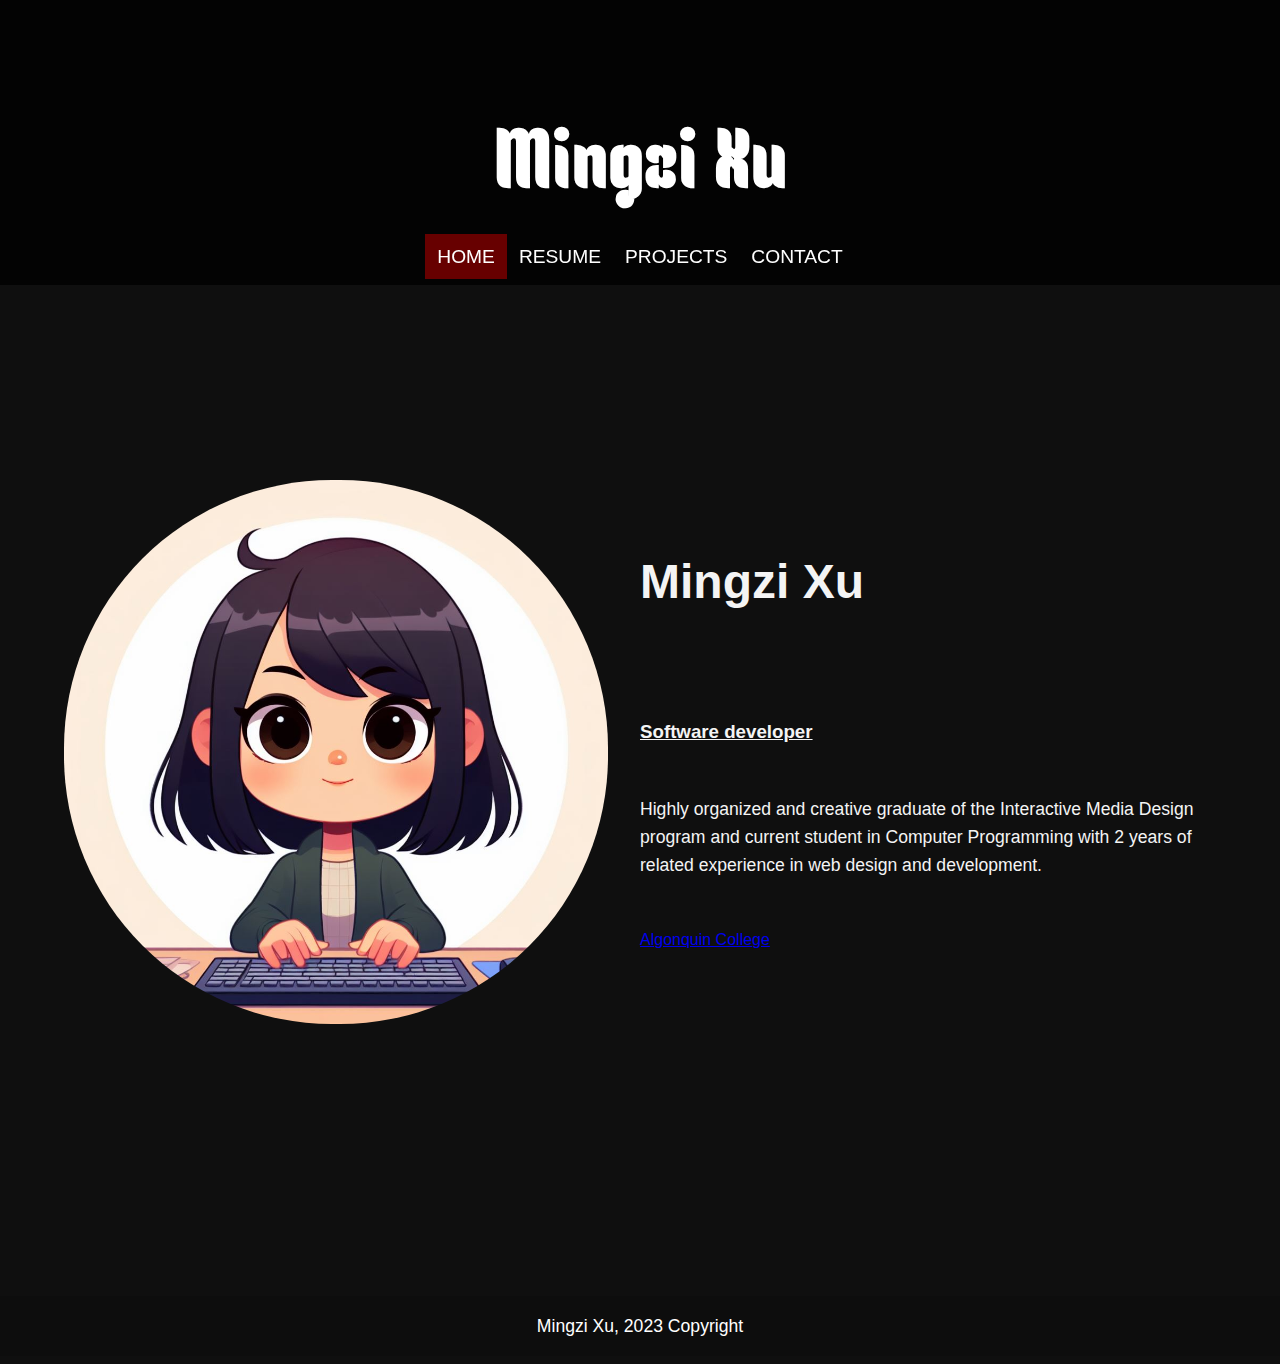
<file: index.html>
<!DOCTYPE html>
<html lang = "en">
<head>
    <meta charset="UTF-8">
    <title>Mingzi Xu - HOME PAGE</title>
    <meta name="author" content = "Mingzi Xu">
    <meta name="Description" content = "Information">
    <meta name = "keywords" content = "software developer">
    <link rel="stylesheet" href="https://fonts.googleapis.com/css?family=Kenia">
    <link rel="stylesheet" href="css/style.css" type = "text/css">
</head>
<body>
    <header>
        <h1 id ="blink"><a href = "index.html">Mingzi Xu</a></h1>
        <nav>
            <div id = "navbar">
                <a href="index.html" class="selected">HOME</a>
                <a href="resume.html">RESUME</a>
                <a href="projects.html">PROJECTS</a>
                <a href="contact.html">CONTACT</a>
            </div>
        </nav>
        
      </header>
    <main id = "index" class ="maincontent">
            <div class = "column">
               <img src="imgs/personalimg.JPG " alt ="developer graphic" class="personalimg">
            </div>
            
            <div class ="column"> 
                <h2>Mingzi Xu</h2>
                <h3>Software developer</h3>
                <p id = "intro">
                Highly organized and creative graduate of the Interactive Media Design program and current student in Computer Programming with 2 years of related experience in web design and development. 
                </p>
                <a href = "www.algonquincollege.com" >Algonquin College</a>
        
            </div>
    </main>
   <footer><p>Mingzi Xu, 2023 Copyright</p></footer>
   
</body>
</html>
</file>
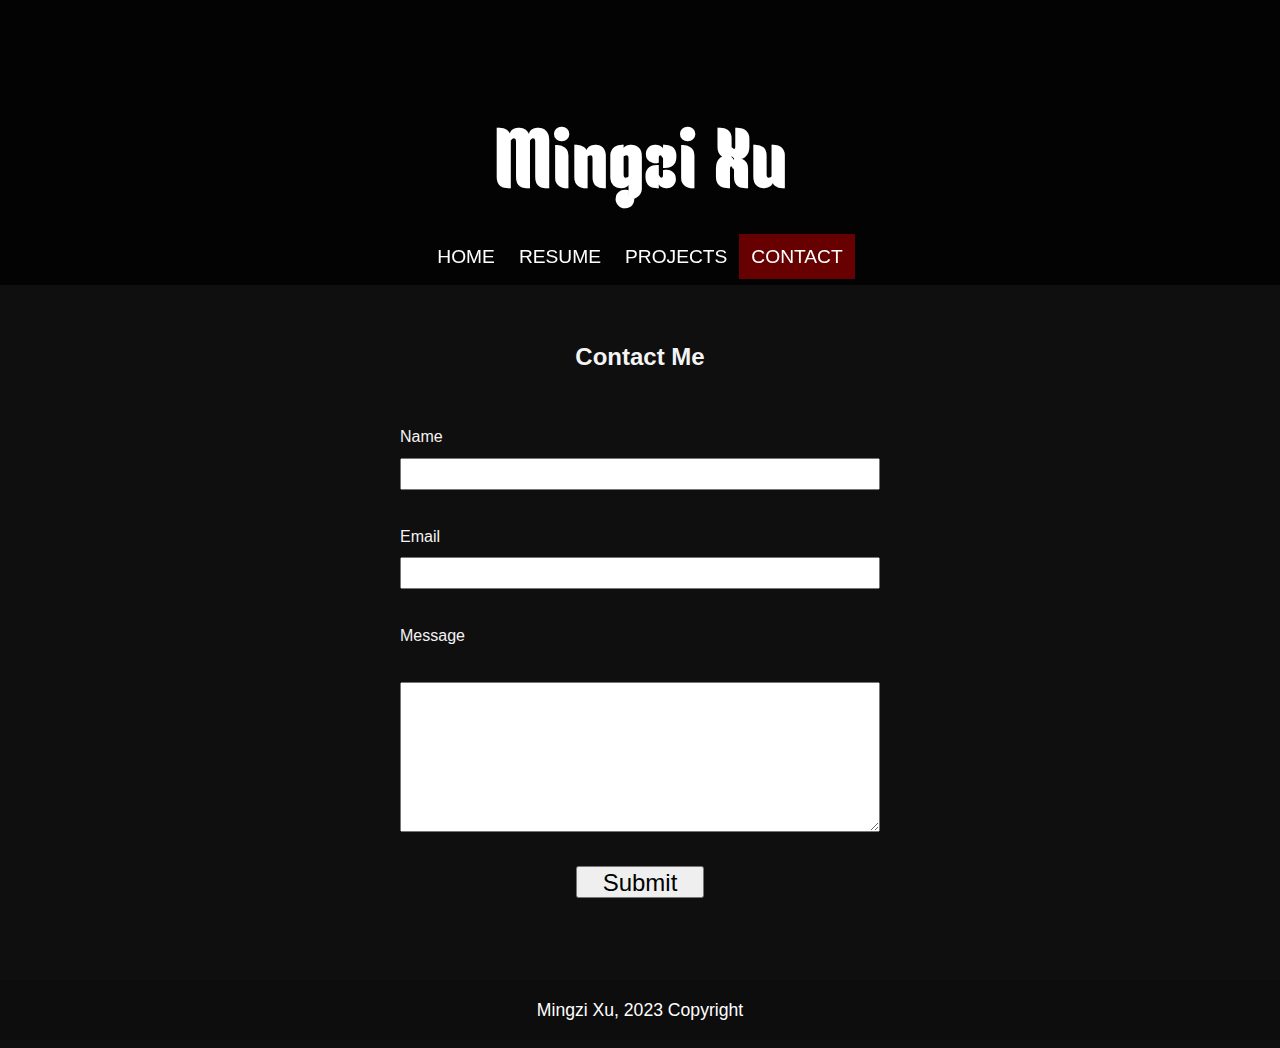
<file: contact.html>
<!DOCTYPE html>
<html lang ="en">
<head>
    <meta charset="UTF-8">
    <title>Mingzi Xu - CONTACT ME</title>
    <meta name="author" content = "Mingzi Xu">
    <meta name="Description" content = "Information">
    <meta name = "keywords" content = "software developer">
    <link rel="stylesheet" href="css/style.css" type = "text/css">
    <link rel="stylesheet" href="https://fonts.googleapis.com/css?family=Kenia">
    <script src="js/profile.js"> </script>
    <!--<script src="profile.js"> </script>-->
</head>
<body>
  <header>
    <h1 id = "blink"><a href = "index.html">Mingzi Xu</a></h1>
    <nav>
      <div id = "navbar">
          <a href="index.html">HOME</a>
          <a href="resume.html">RESUME</a>
          <a href="projects.html">PROJECTS</a>
          <a href="contact.html" class="selected">CONTACT</a>
      </div>
  </nav>
  </header>
  <main id="contact" class="maincontent">
      <h2> Contact Me</h2>
        <form method="post" action="form.php" id="form__submit">
          <label for = "name">Name</label>
          <input type = "text" id = "name" class="inputfield contactfield">
          <br>
          <label for = "email">Email</label>
          <input type = "text" id = "email"  class="inputfield contactfield">
          <br>
          <label for = "textarea">Message</label><br>
          <textarea id = "textarea" name = "textarea" class="contactfield"></textarea>
          <br>
          <button id ="send" type = "submit" value = "Submit" onclick="submitForm()" class="contactfield">Submit</button>
        </form>
  </main>
  <footer><p>Mingzi Xu, 2023 Copyright</p></footer>
  <script>
   
 </script>
 
</body>


</html>
</file>
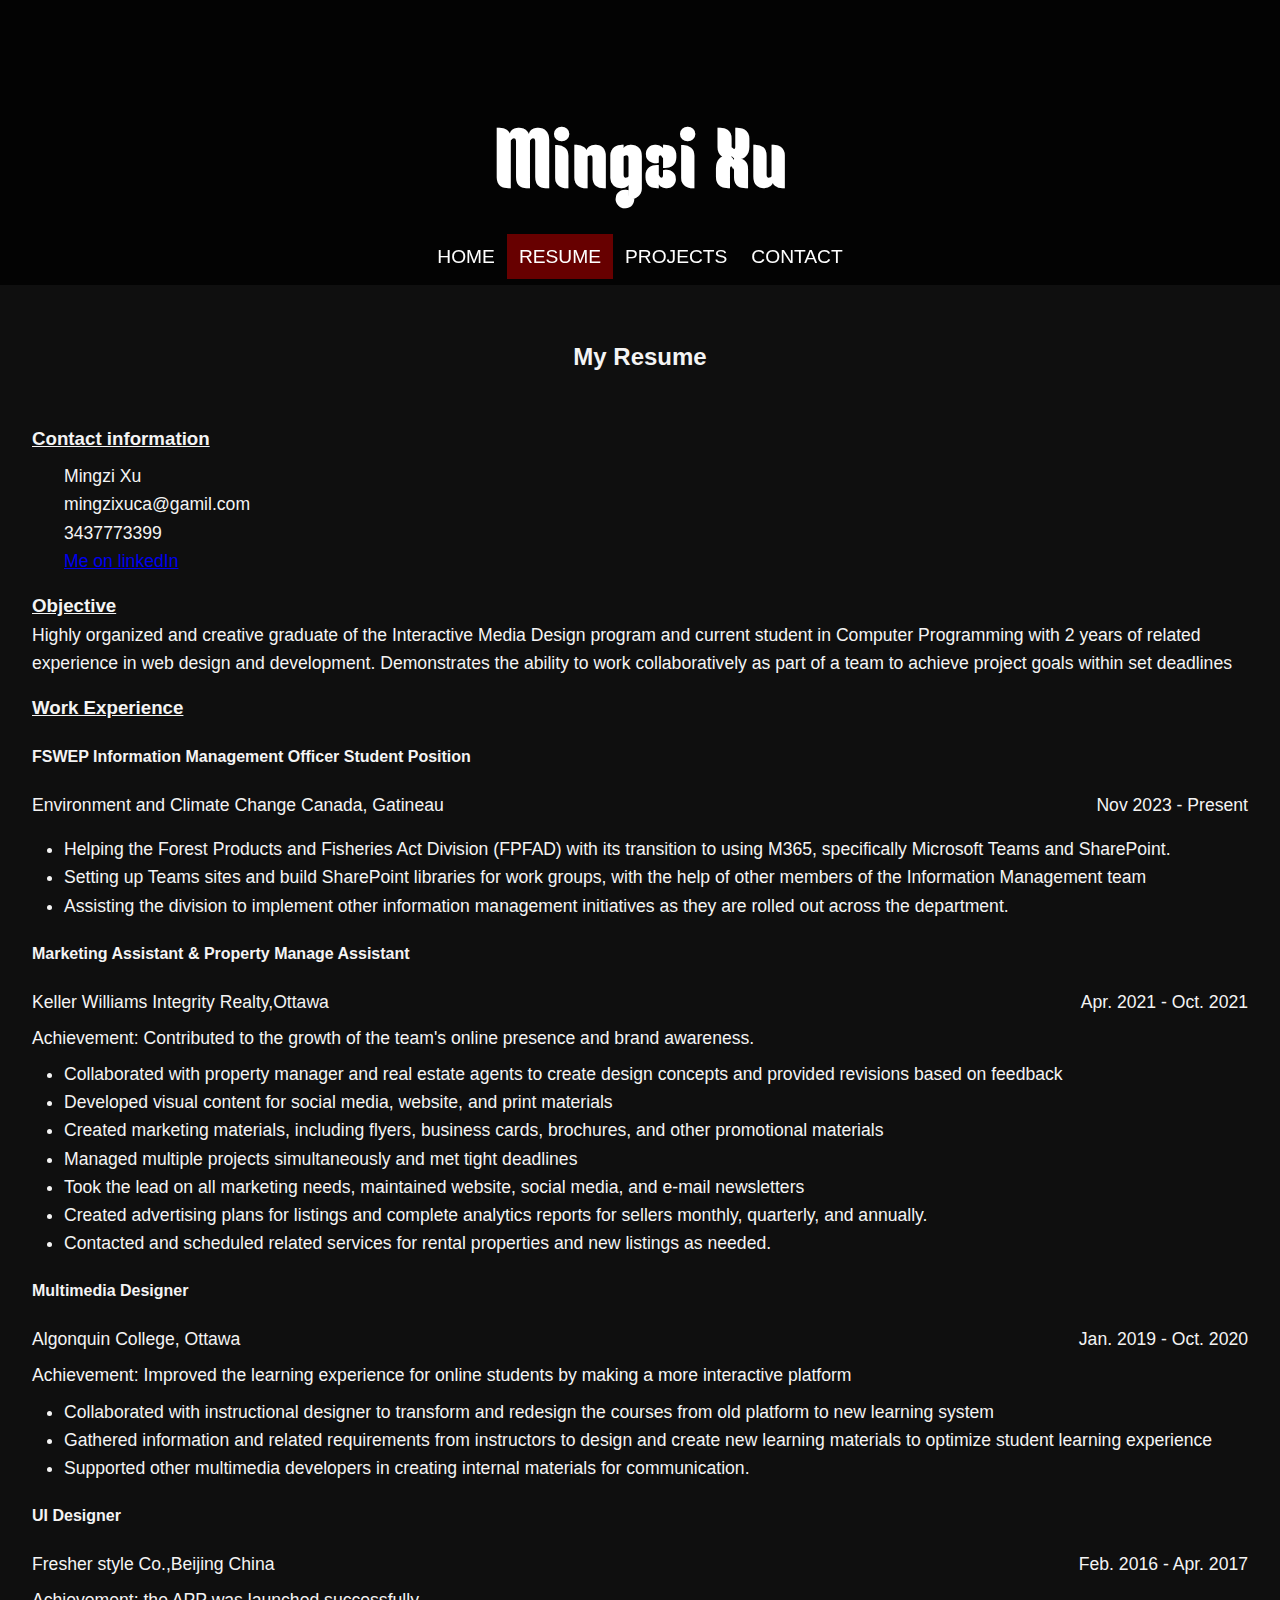
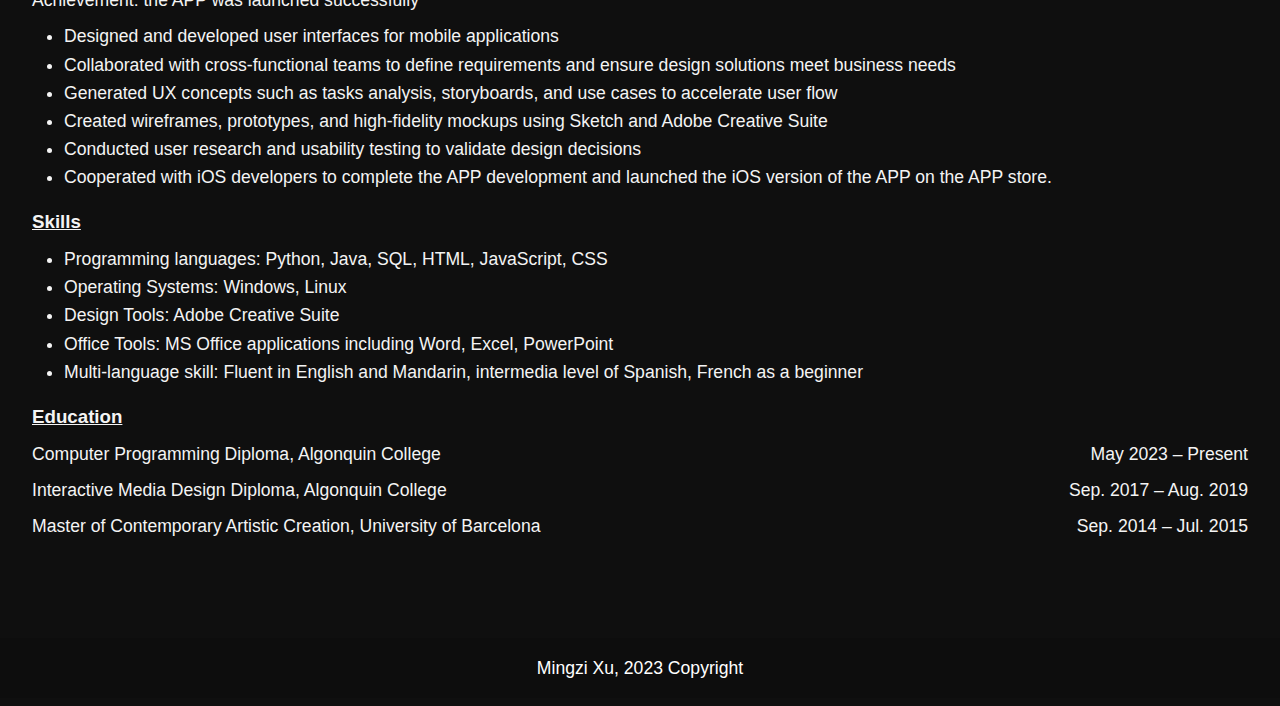
<file: resume.html>
<!DOCTYPE html>
<html lang="en">
    <head>
        <meta charset="UTF-8">
        <title>Mingzi Xu - RESUME</title>
        <meta name="author" content = "Mingzi Xu">
        <meta name="Description" content = "resume">
        <meta name = "keywords" content = "software developer">
        <link rel="stylesheet" href="css/style.css" type = "text/css">
        <link rel="stylesheet" href="https://fonts.googleapis.com/css?family=Kenia">

    </head>
    <body>
        <header>
            <h1 id = "blink"><a href = "index.html">Mingzi Xu</a></h1>
            <nav id = "navbar">
                    <a href="index.html">HOME</a>
                    <a href="resume.html" class="selected">RESUME</a>
                    <a href="projects.html">PROJECTS</a>
                    <a href="contact.html">CONTACT</a>
               
            </nav>
          </header>
        <main class = "maincontent">
                <h2>My Resume</h2>
                <section>
                    <h3>Contact information</h3>
                    <ul id ="noBullet">
                        <li>Mingzi Xu</li>
                        <li>mingzixuca@gamil.com</li>
                        <li>3437773399</li>
                        <li><a href="https://www.linkedin.com/in/mingzi-xu/">Me on linkedIn</a> </li>
                    </ul>
                </section>
                <section >
                    <h3>Objective</h3>
                    <p>Highly organized and creative graduate of the Interactive Media Design program and current student in Computer Programming with 2 years of related experience in web design and development. Demonstrates the ability to work collaboratively as part of a team to achieve project goals within set deadlines</p>
                </section> 
                <section>
                    <h3>Work Experience</h3>
                    <div id="exp1">
                        <h4>FSWEP Information Management Officer Student Position </h4>
                        <div class = "inline">
                            <p>Environment and Climate Change Canada, Gatineau</p>
                            <p>Nov 2023 - Present</p>
                        </div>
                        <ul>
                            <li>Helping the Forest Products and Fisheries Act Division (FPFAD) with its transition to using M365, specifically Microsoft Teams and SharePoint.</li>
                            <li>Setting up Teams sites and build SharePoint libraries for work groups, with the help of other members of the Information Management team</li>
                            <li>Assisting the division to implement other information management initiatives as they are rolled out across the department.</li>
                        </ul>
                    </div>
                    <div id="exp2">
                        <h4>Marketing Assistant & Property Manage Assistant </h4>
                        <div class = "inline">
                            <p>Keller Williams Integrity Realty,Ottawa  </p>
                            <p >Apr. 2021 - Oct. 2021</p>
                        </div>
                        <p>Achievement: Contributed to the growth of the team's online presence and brand awareness.</p>
                        <ul>
                            <li>Collaborated with property manager and real estate agents to create design concepts and provided revisions based on feedback</li>
                            <li>Developed visual content for social media, website, and print materials</li>
                            <li>Created marketing materials, including flyers, business cards, brochures, and other promotional materials</li>
                            <li>Managed multiple projects simultaneously and met tight deadlines</li>
                            <li>Took the lead on all marketing needs, maintained website, social media, and e-mail newsletters</li>
                            <li>Created advertising plans for listings and complete analytics reports for sellers monthly, quarterly, and annually.</li>
                            <li>Contacted and scheduled related services for rental properties and new listings as needed.</li>
                        </ul>
                    </div>
                    <div id="exp3">
                        <h4>Multimedia Designer</h4>
                        <div class = "inline">
                            <p >Algonquin College, Ottawa </p>
                            <p > Jan. 2019 - Oct. 2020</p> 
                        </div>
                        
                        <p>Achievement: Improved the learning experience for online students by making a more interactive platform</p>
                        <ul>
                            <li>Collaborated with instructional designer to transform and redesign the courses from old platform to new learning system</li>
                            <li>Gathered information and related requirements from instructors to design and create new learning materials to optimize student learning experience</li>
                            <li>Supported other multimedia developers in creating internal materials for communication. </li>
                        </ul>
                    </div>
                    <div id="exp4">
                        <h4>UI Designer </h4>
                        <div class = "inline">
                            <p>Fresher style Co.,Beijing China</p>
                            <p> Feb. 2016 - Apr. 2017</p>
                        </div>
                    
                        <p>Achievement: the APP was launched successfully</p>
                        <ul>
                            <li>Designed and developed user interfaces for mobile applications</li>
                            <li>Collaborated with cross-functional teams to define requirements and ensure design solutions meet business needs</li>
                            <li>Generated UX concepts such as tasks analysis, storyboards, and use cases to accelerate user flow</li>
                            <li>Created wireframes, prototypes, and high-fidelity mockups using Sketch and Adobe Creative Suite</li>
                            <li>Conducted user research and usability testing to validate design decisions</li>
                            <li>Cooperated with iOS developers to complete the APP development and launched the iOS version of the APP on the APP store.</li>
                        </ul>
                    </div>
                </section>
                <section>
                    <h3>Skills</h3>
                    <ul>
                        <li>Programming languages: Python, Java, SQL, HTML, JavaScript, CSS </li>
                        <li>Operating Systems: Windows, Linux</li>
                        <li>Design Tools: Adobe Creative Suite</li>
                        <li>Office Tools: MS Office applications including Word, Excel, PowerPoint</li>
                        <li>Multi-language skill: Fluent in English and Mandarin, intermedia level of Spanish, French as a beginner</li>
                    </ul>
                </section>   
                <section>
                    <h3>Education</h3>
                    
                        <div class = "inline">
                            <p>Computer Programming Diploma, Algonquin College</p>
                            <p>May 2023 – Present</p>
                        </div>
                        <div class = "inline">
                            <p>Interactive Media Design Diploma, Algonquin College</p>
                            <p >Sep. 2017 – Aug. 2019 </p>
                        
                        </div>
                        <div class = "inline">
                            <p>Master of Contemporary Artistic Creation, University of Barcelona</p>
                            <p>Sep. 2014 – Jul. 2015</p>
                        </div>
                    
                </section>
    
        </main>

    <footer><p>Mingzi Xu, 2023 Copyright</p></footer>
    </body>


</html>
</file>
<file: css/style.css>
/*
    Student name: Mingzi Xu
    File name: style.html
    date created: Sep.28th
    Descriptiom: this is the style sheet for Assignment1
*/
/*1
Set margin and padding to 0 for all of these elements
*/
body,h1,h2,h3,p,ul,li {
    margin: 0px;
    padding: 0px;
}
/*2. 
set a sans-serif font for the whole page.
*/
* {
    font-family: sans-serif;
}
/*3.
Apply a background color, text color, and line height the body element.
*/
body {
    background-color : #0f0f0f;
    color:#f4f4f4;
    line-height: 1.6;
    max-width:100%;
    margin:0.5rem auto;
    display: block;
    min-height: 800px;
}
/*4.
Style the header element with background color, 
text color, padding , and center-aligning the content.*/
header {
    background-color: rgba(0,0,0,0.5);
    color:#fff;
    padding: 1rem 0;
}
/*5.
double font size for h1*/
h1 {
    font-size:5rem;
    text-align: center;
    margin: 1rem auto;
}

h1 a{
    color:white;
    font-family: Kenia;
    text-decoration: none; /* no underline */
    
}
header, footer { position: relative; z-index: 1 }
p, li {
    font-size: 1.1em;
}
/*flashing title*/
#blink {
    animation: blink 5s linear infinite;
}
@keyframes blink {
    25%{
        opacity:0.5;
    }
    50%{
        opacity:0.3;
    }
    75%{
        opacity:0.5;
    }
}

/*6.
remove list bullets, display list items inline, 
add margin between list items, 
remove text decoration from links, and make the link text bold.*/
header {
    position:fixed;
    top:0;
    width:100%;
    margin: 0 auto;
    text-align: center;
    padding: 80px 0 12px 0;
    background-color:rgba(0, 0, 0, 0.8);
}
#navbar {
    display:table;
    margin: 0 auto;
    text-align:center;
}
#navbar a {
    padding: 12px;
    color: white;
    text-decoration: none;
    font-size: 1.2em;
    width: 25%; /* Four links of equal widths */
}
#navbar a:hover {
    background-color: #670000;
  }
#navbar a.selected{
    background-color:#670000;
  }
/*style for the main tag
*/
main{
    padding: 15rem 2rem 2rem 2rem;
    margin: 50px auto;
    overflow-wrap: break-word;
    max-width:1280px;
    min-width:600px;
}
h2 {
    text-align: center;
    margin:3rem auto;
}
h3 {
    text-decoration :underline;
}
ul#noBullet {
    list-style-type: none;
    text-decoration:none;
}
ul {
    padding: 0.5rem 2rem 0 2rem;
}
section{
    margin:1rem 0;
    width:100%;
}
div {
    margin:0.5rem 0;
}

.inline {
    display: flex;
    justify-content: space-between;
}
footer {
    background-color:rgba(0,0,0,0.1);
    color: #fff;
    text-align:center;
    padding:1rem 0;
    position: relative;
    bottom: 0;
    width: 100%;
    margin-top: auto;
}


/*
detailed style for index.html
*/
#index {
    margin: 200px auto;
}

#intro {
    margin: 3rem auto;
}
#index h2 {
    text-align: left;
    padding:3rem 0;
    font-size: 3em;
}
.column {
    float: left;
    width: 50%;
  }
.maincontent:after {
    content: "";
    display: table;
    clear: both;
  }
.personalimg {
    border-radius:300px;
    vertical-align: middle;
    width: 100%;
    height: auto;
    padding: 2rem;
}
/*
projects.html style details
*/
* {box-sizing: border-box}

#slides-container {
    max-width: 1000px;
    position:relative;
    margin: auto;
    max-height:800px;
    overflow: hidden; 
}
.slidesbutton {
    color:#e4e4e4;
    background-color: rgba(96, 96, 96, 0.5) ;
    cursor: pointer;
    border:none;
    height: 3rem;
    width: 2rem;
}
#display-container {
    text-align: center;
}
.slidesbutton :hover {
    background-color:#000!important;
}
.left {
    position: absolute;
    top: 50%;
    left: 0%;
    transform: translate(0%,-50%);
}
.right{
   position: absolute;
    top: 50%;
    right: 0%;
    transform: translate(0%,-50%); 
}
.dot {
    cursor: pointer;
    height: 15px;
    width: 15px;
    margin: 0 2px;
    background-color: #bbb;
    border-radius: 50%;
    display: inline-block;
    transition: background-color 0.6s ease;
}
.fade {
    animation-name: fade;
    animation-duration: 1.5s;
  }
  
.current, .dot:hover {
    background-color: #717171;
}
/*resize the image*/
.imgProject{
    vertical-align: middle;
    width: 100%;
    height: auto;
}
/* details of projects*/
.text {
    background-color: rgba(29, 29, 29, 0.5) ;
    font-size: 15px;
    padding: 8px 12px;
    position: absolute;
    bottom: 0px;
    width: 100%;
    text-align: left;
    margin:0;
  }

.text ul {
    list-style-type:none;
  }
/*
contact page details
*/
#contact {
    max-width:80%;
    min-width:600px;
    
}
form{
    display: grid; 
    width:50%;
    margin: 0 auto;
}
.inputfield{
    height:2rem;   
}
input{
    
    width:100%
}
.contactfield {
    margin:0.5rem auto;
}
textarea {
    width: 100%;
    height: 150px;
  }
#send {
    height:2rem;
    width:8rem;
    font-size: 1.5rem;
    margin: auto;  
}

@media only screen and (max-width: 768px) {
    main {
        flex-direction: column;
        flex-basis:auto; 
        margin:0 auto;  
    }

   #index {
    display: flex;
    justify-content: center;
    align-items: center;
    margin: 1em auto;
   }
   .column {
    width:90%;
   }
   #index h2, #index h3 {
    margin:0 auto;
    padding: 0;
    text-align: center;
   }
   form {
    width:90%;
    margin:0 auto;
   }
  }
</file>
